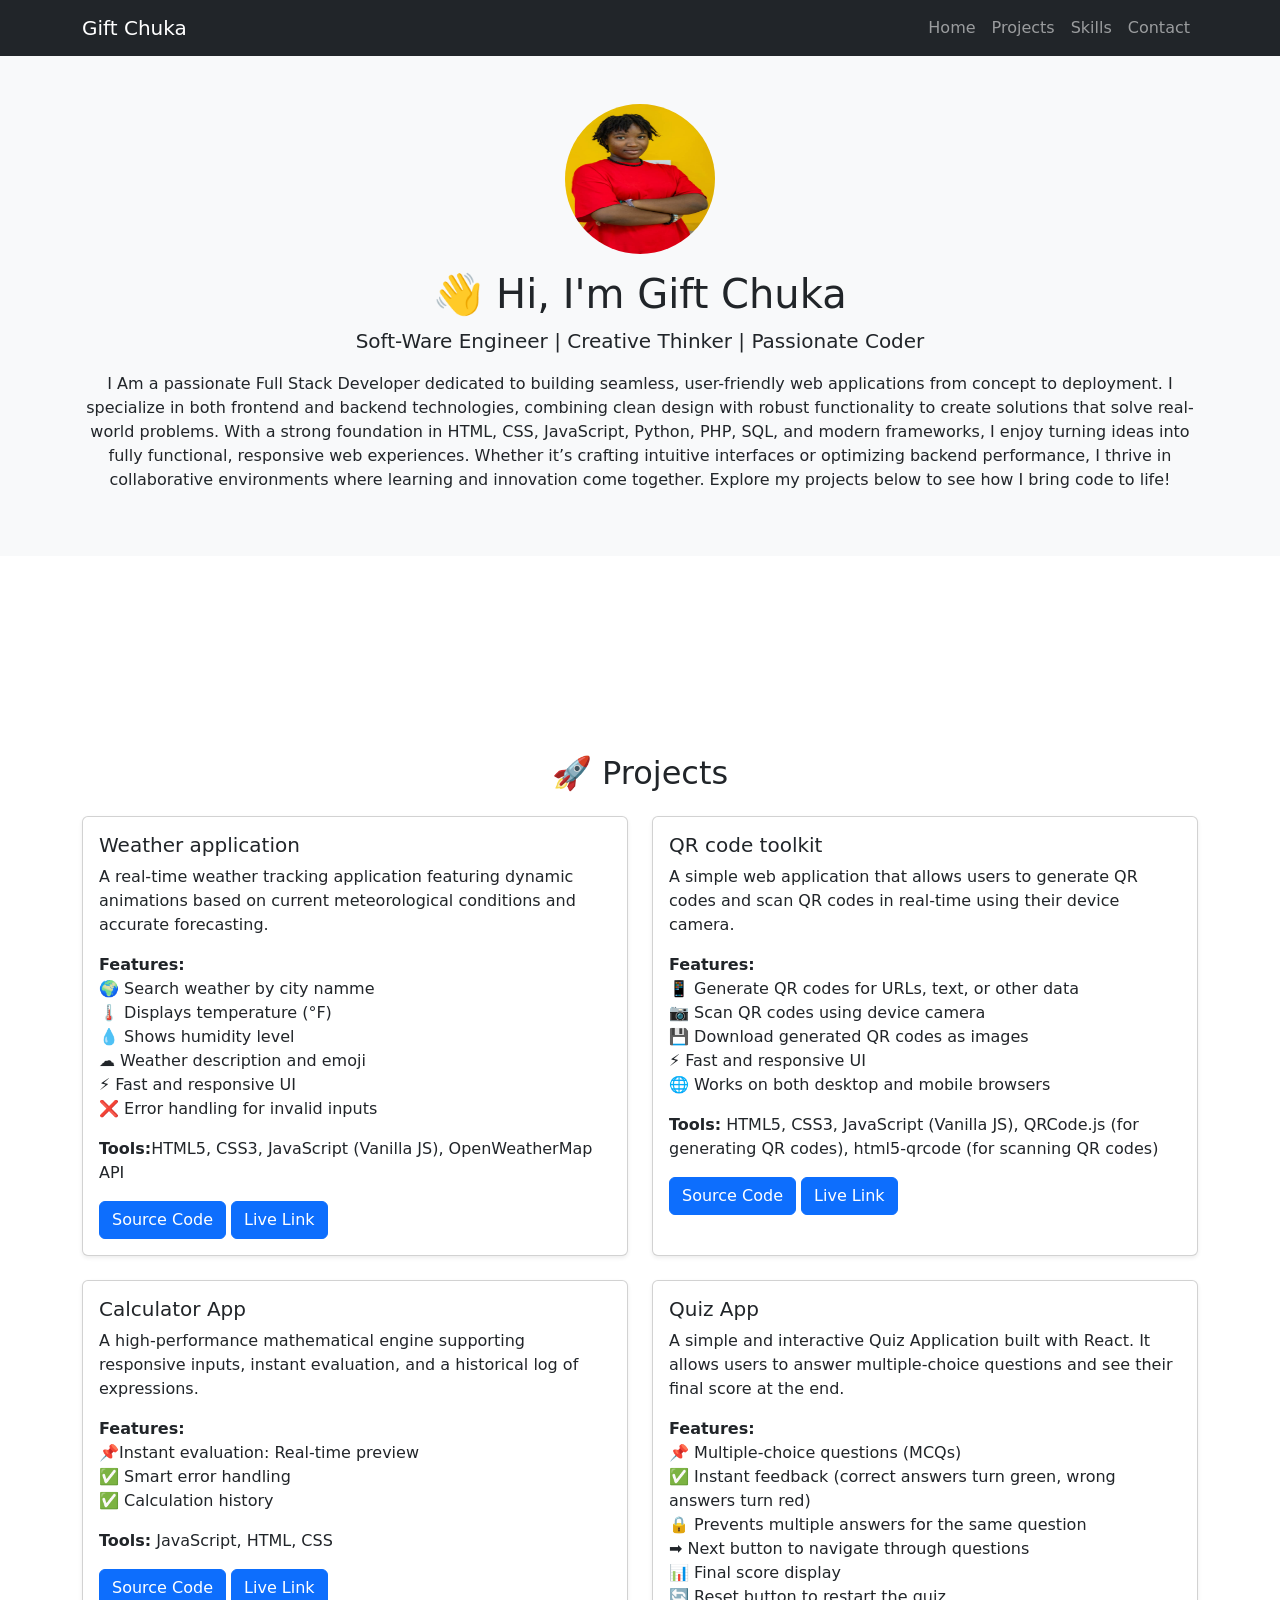
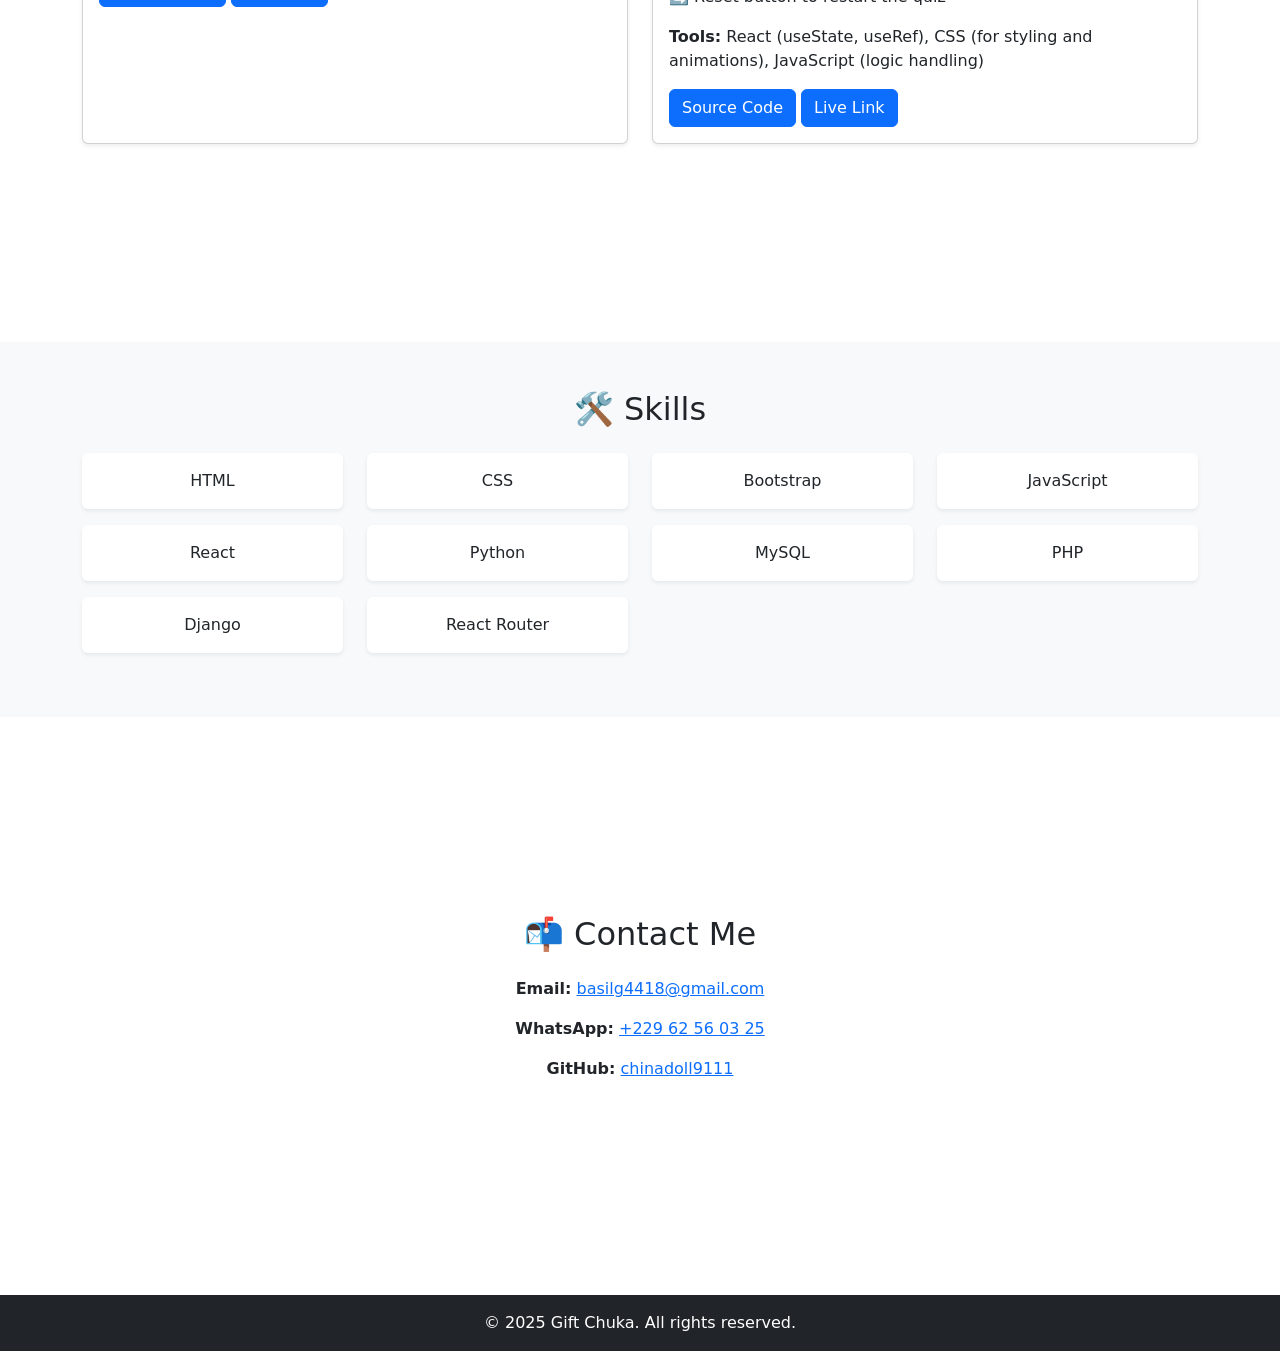
<file: index.html>
<!DOCTYPE html>
<html lang="en">
<head>
  <meta charset="UTF-8" />
  <meta name="viewport" content="width=device-width, initial-scale=1.0" />
  <title>Gift Chuka | Frontend Developer</title>
  <!-- Bootstrap CSS -->
  <link
    href="https://cdn.jsdelivr.net/npm/bootstrap@5.3.2/dist/css/bootstrap.min.css"
    rel="stylesheet"
  />
  <!-- Custom CSS -->
  <link rel="stylesheet" href="style.css" />
</head>
<body>

  <!-- Navbar -->
  <nav class="navbar navbar-expand-lg navbar-dark bg-dark sticky-top">
    <div class="container">
      <a class="navbar-brand" href="#">Gift Chuka</a>
      <button class="navbar-toggler" type="button" data-bs-toggle="collapse" data-bs-target="#navbarNav">
        <span class="navbar-toggler-icon"></span>
      </button>
      <div class="collapse navbar-collapse" id="navbarNav">
        <ul class="navbar-nav ms-auto">
          <li class="nav-item"><a class="nav-link" href="#about">Home</a></li>
          <li class="nav-item"><a class="nav-link" href="#projects">Projects</a></li>
          <li class="nav-item"><a class="nav-link" href="#skills">Skills</a></li>
          <li class="nav-item"><a class="nav-link" href="#contact">Contact</a></li>
        </ul>
      </div>
    </div>
  </nav>

  <!-- About Section -->
  <section id="about" class="py-5 bg-light text-center">
    <div class="container">
      <img src="gift.jpg" alt="Gift Chuka" class="rounded-circle mb-3" width="150" height="150" />
      <h1 class="mb-2">👋 Hi, I'm Gift Chuka</h1>
      <p class="lead">Soft-Ware Engineer | Creative Thinker | Passionate Coder</p>
      <p>
      I Am a passionate Full Stack Developer dedicated to building seamless, user-friendly web applications from concept to deployment. I specialize in both frontend and backend technologies, combining clean design with robust functionality to create solutions that solve real-world problems.

With a strong foundation in HTML, CSS, JavaScript, Python, PHP, SQL, and modern frameworks, I enjoy turning ideas into fully functional, responsive web experiences. Whether it’s crafting intuitive interfaces or optimizing backend performance, I thrive in collaborative environments where learning and innovation come together.

Explore my projects below to see how I bring code to life!
      </p>
    </div>
  </section>

  <!-- Bootstrap JS -->
  <script src="https://cdn.jsdelivr.net/npm/bootstrap@5.3.2/dist/js/bootstrap.bundle.min.js"></script>
  <!-- Projects Section -->
<section id="projects" class="py-5">
  <div class="container">
    <h2 class="text-center mb-4">🚀 Projects</h2>
    <div class="row g-4">

      <!-- Project 1 -->
      <div class="col-md-6">
        <div class="card h-100 shadow-sm">
          <div class="card-body">
            <h5 class="card-title">Weather application</h5>
            <p class="card-text">
              A real-time weather tracking application featuring dynamic animations based on current meteorological conditions and accurate forecasting.
            </p>
            <p><strong>Features:</strong> </br>🌍 Search weather by city namme </br>🌡️ Displays temperature (°F) </br>💧 Shows humidity level </br>☁️ Weather description and emoji
            </br>⚡ Fast and responsive UI
          </br>❌ Error handling for invalid inputs</p>
            <p><strong>Tools:</strong>HTML5, CSS3, JavaScript (Vanilla JS), OpenWeatherMap API</p>
            <a href="https://github.com/chinadoll9111/Weather-App" class="btn btn-primary" target="_blank">Source Code</a>
            <a href="https://gift-weather-app.netlify.app/" class="btn btn-primary" target="_blank">Live Link</a>
          </div>
        </div>
      </div>

      <!-- Project 2 -->
      <div class="col-md-6">
        <div class="card h-100 shadow-sm">
          <div class="card-body">
            <h5 class="card-title">QR code toolkit</h5>
            <p class="card-text">
              A simple web application that allows users to generate QR codes and scan QR codes in real-time using their device camera.
            </p>
            <p><strong>Features:</strong> </br>📱 Generate QR codes for URLs, text, or other data 
            </br>📷 Scan QR codes using device camera </br>💾 Download generated QR codes as images 
          </br>⚡ Fast and responsive UI </br> 🌐 Works on both desktop and mobile browsers
            <p><strong>Tools:</strong> HTML5, CSS3, JavaScript (Vanilla JS), QRCode.js (for generating QR codes), html5-qrcode (for scanning QR codes)</p>
            <a href="https://github.com/chinadoll9111/qr-code-scanner" class="btn btn-primary" target="_blank">Source Code</a>
            <a href="https://gift-qr-code-scanner.netlify.app/" class="btn btn-primary" target="_blank">Live Link</a>
          </div>
        </div>
      </div>

      <!-- Project 3 -->
      <div class="col-md-6">
        <div class="card h-100 shadow-sm">
          <div class="card-body">
            <h5 class="card-title">Calculator App</h5>
            <p class="card-text">
              A high-performance mathematical engine supporting responsive inputs, instant evaluation, and a historical log of expressions.
            </p>
            <p><strong>Features:</strong> </br>📌Instant evaluation: Real-time preview </br>✅ Smart error handling </br>✅ Calculation history
            <p><strong>Tools:</strong> JavaScript, HTML, CSS</p>
            <a href="https://github.com/chinadoll9111/Calculator-App" class="btn btn-primary" target="_blank">Source Code</a>
            <a href="https://gift-calculator-app.netlify.app/" class="btn btn-primary" target="_blank">Live Link</a>
          </div>
        </div>
      </div>

      <!-- Project 4 -->
      <div class="col-md-6">
        <div class="card h-100 shadow-sm">
          <div class="card-body">
            <h5 class="card-title">Quiz App</h5>
            <p class="card-text">
              A simple and interactive Quiz Application built with React.
              It allows users to answer multiple-choice questions and see their final score at the end.
            </p>
            <p><strong>Features:</strong> </br>📌 Multiple-choice questions (MCQs) 
            </br>✅ Instant feedback (correct answers turn green, wrong answers turn red) 
            </br>🔒 Prevents multiple answers for the same question </br>➡️ Next button to navigate through questions 
            </br> 📊 Final score display </br> 🔄 Reset button to restart the quiz
            <p><strong>Tools:</strong> React (useState, useRef), CSS (for styling and animations), JavaScript (logic handling)</p>
            <a href="https://github.com/chinadoll9111/Quiz-App" class="btn btn-primary" target="_blank">Source Code</a>
            <a href="https://gift-quiz-app.netlify.app/" class="btn btn-primary" target="_blank">Live Link</a>
          </div>
        </div>
      </div>

    </div>
  </div>
</section>
<!-- Skills Section -->
<section id="skills" class="bg-light py-5">
  <div class="container">
    <h2 class="text-center mb-4">🛠️ Skills</h2>
    <div class="row text-center">
      <div class="col-md-3 mb-3">
        <div class="p-3 bg-white shadow-sm rounded">HTML</div>
      </div>
      <div class="col-md-3 mb-3">
        <div class="p-3 bg-white shadow-sm rounded">CSS</div>
      </div>
      <div class="col-md-3 mb-3">
        <div class="p-3 bg-white shadow-sm rounded">Bootstrap</div>
      </div>
      <div class="col-md-3 mb-3">
        <div class="p-3 bg-white shadow-sm rounded">JavaScript</div>
      </div>
      <div class="col-md-3 mb-3">
        <div class="p-3 bg-white shadow-sm rounded">React</div>
      </div>
      <div class="col-md-3 mb-3">
        <div class="p-3 bg-white shadow-sm rounded">Python</div>
      </div>
      <div class="col-md-3 mb-3">
        <div class="p-3 bg-white shadow-sm rounded">MySQL</div>
      </div>
      <div class="col-md-3 mb-3">
        <div class="p-3 bg-white shadow-sm rounded">PHP</div>
      </div>
      <div class="col-md-3 mb-3">
        <div class="p-3 bg-white shadow-sm rounded">Django</div>
      </div>
      <div class="col-md-3 mb-3">
        <div class="p-3 bg-white shadow-sm rounded">React Router</div>
      </div>
      
    </div>
  </div>
</section>
<!-- Contact Section -->
<section id="contact" class="py-5">
  <div class="container">
    <h2 class="text-center mb-4">📬 Contact Me</h2>
    <div class="row justify-content-center">
      <div class="col-md-6 text-center">
        <p><strong>Email:</strong> <a href="mailto:basilg4418@gmail.com">basilg4418@gmail.com</a></p>
        <p><strong>WhatsApp:</strong> <a href="https://wa.me/22962560325" target="_blank">+229 62 56 03 25</a></p>
        <p><strong>GitHub:</strong> <a href="https://github.com/chinadoll9111" target="_blank">chinadoll9111</a></p>
        
      </div>
    </div>
  </div>
</section>
<!-- Footer -->
<footer class="bg-dark text-white text-center py-3">
  <p class="mb-0">&copy; 2025 Gift Chuka. All rights reserved.</p>
</footer>

</body>
</html>
</file>
<file: style.css>
body {
  scroll-behavior: smooth;
}

section {
  padding-top: 60px;
  padding-bottom: 60px;
  margin-bottom: 150px;
}
</file>
